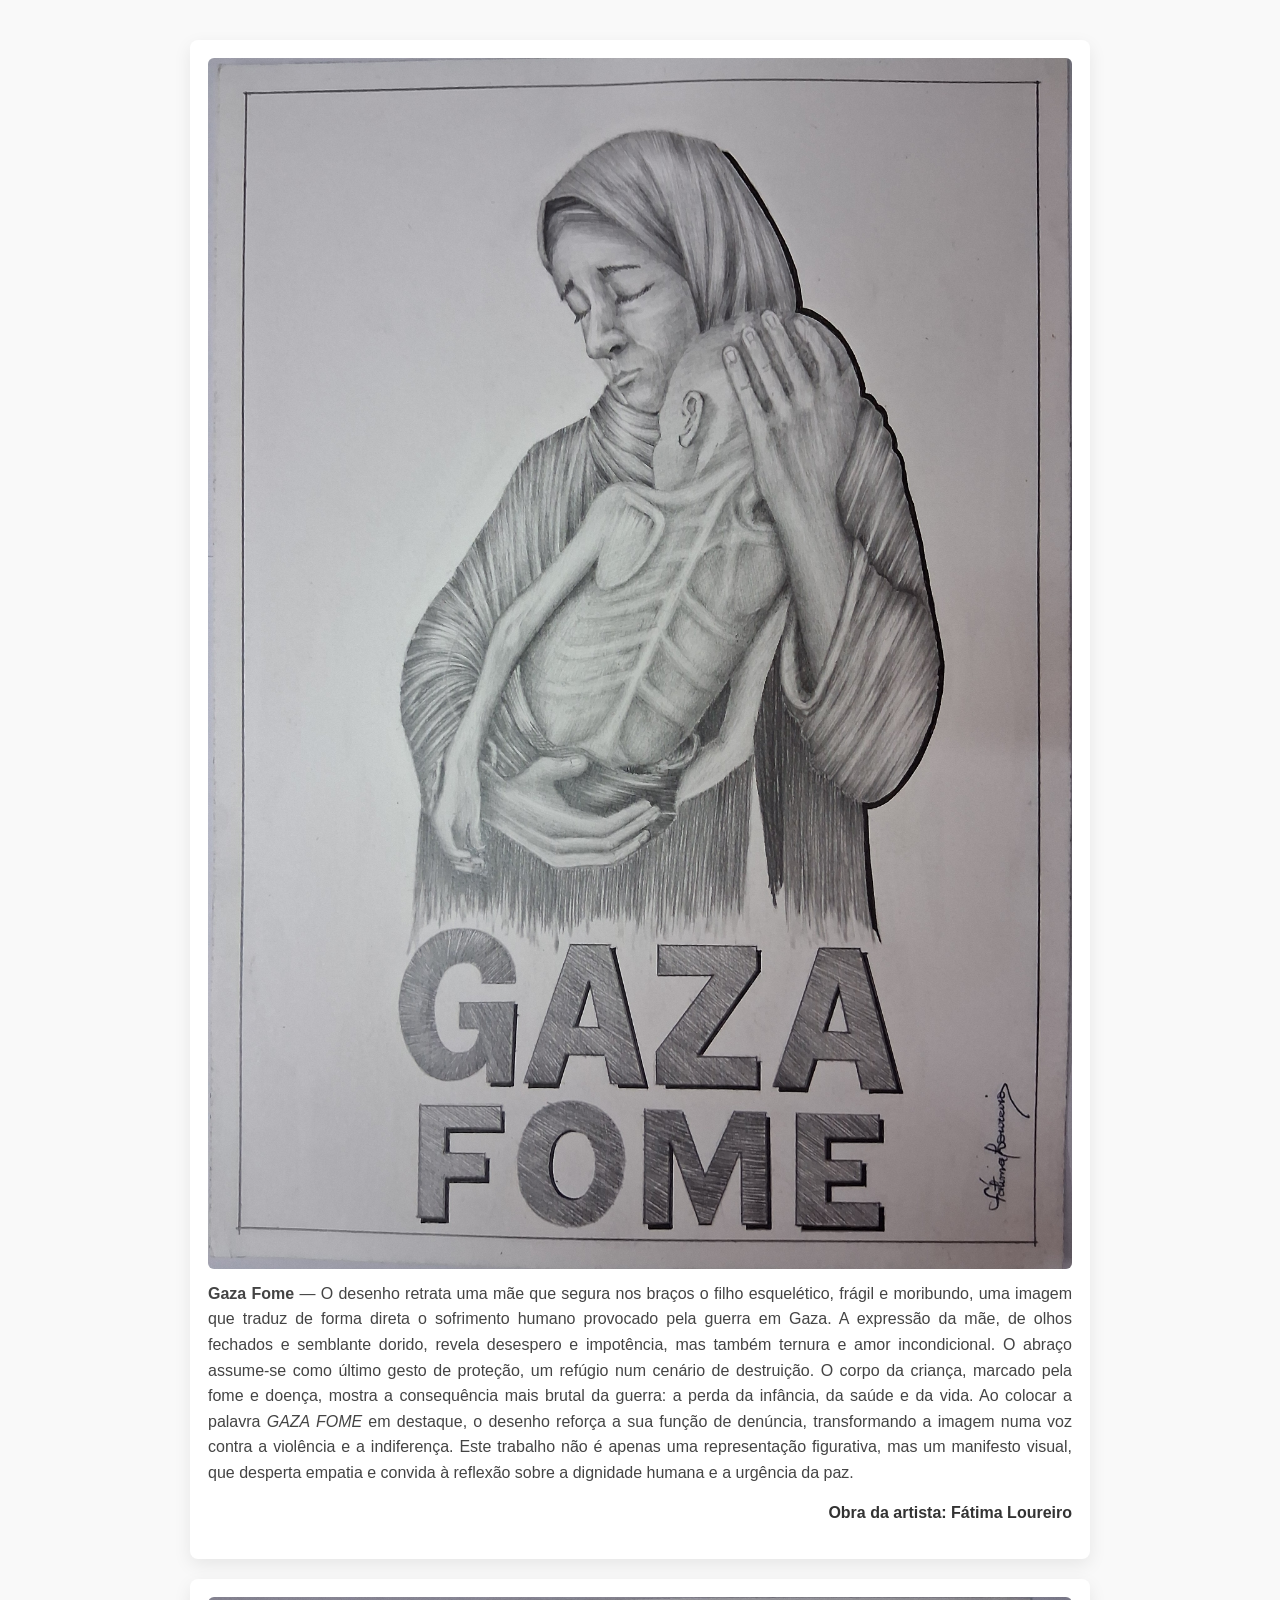
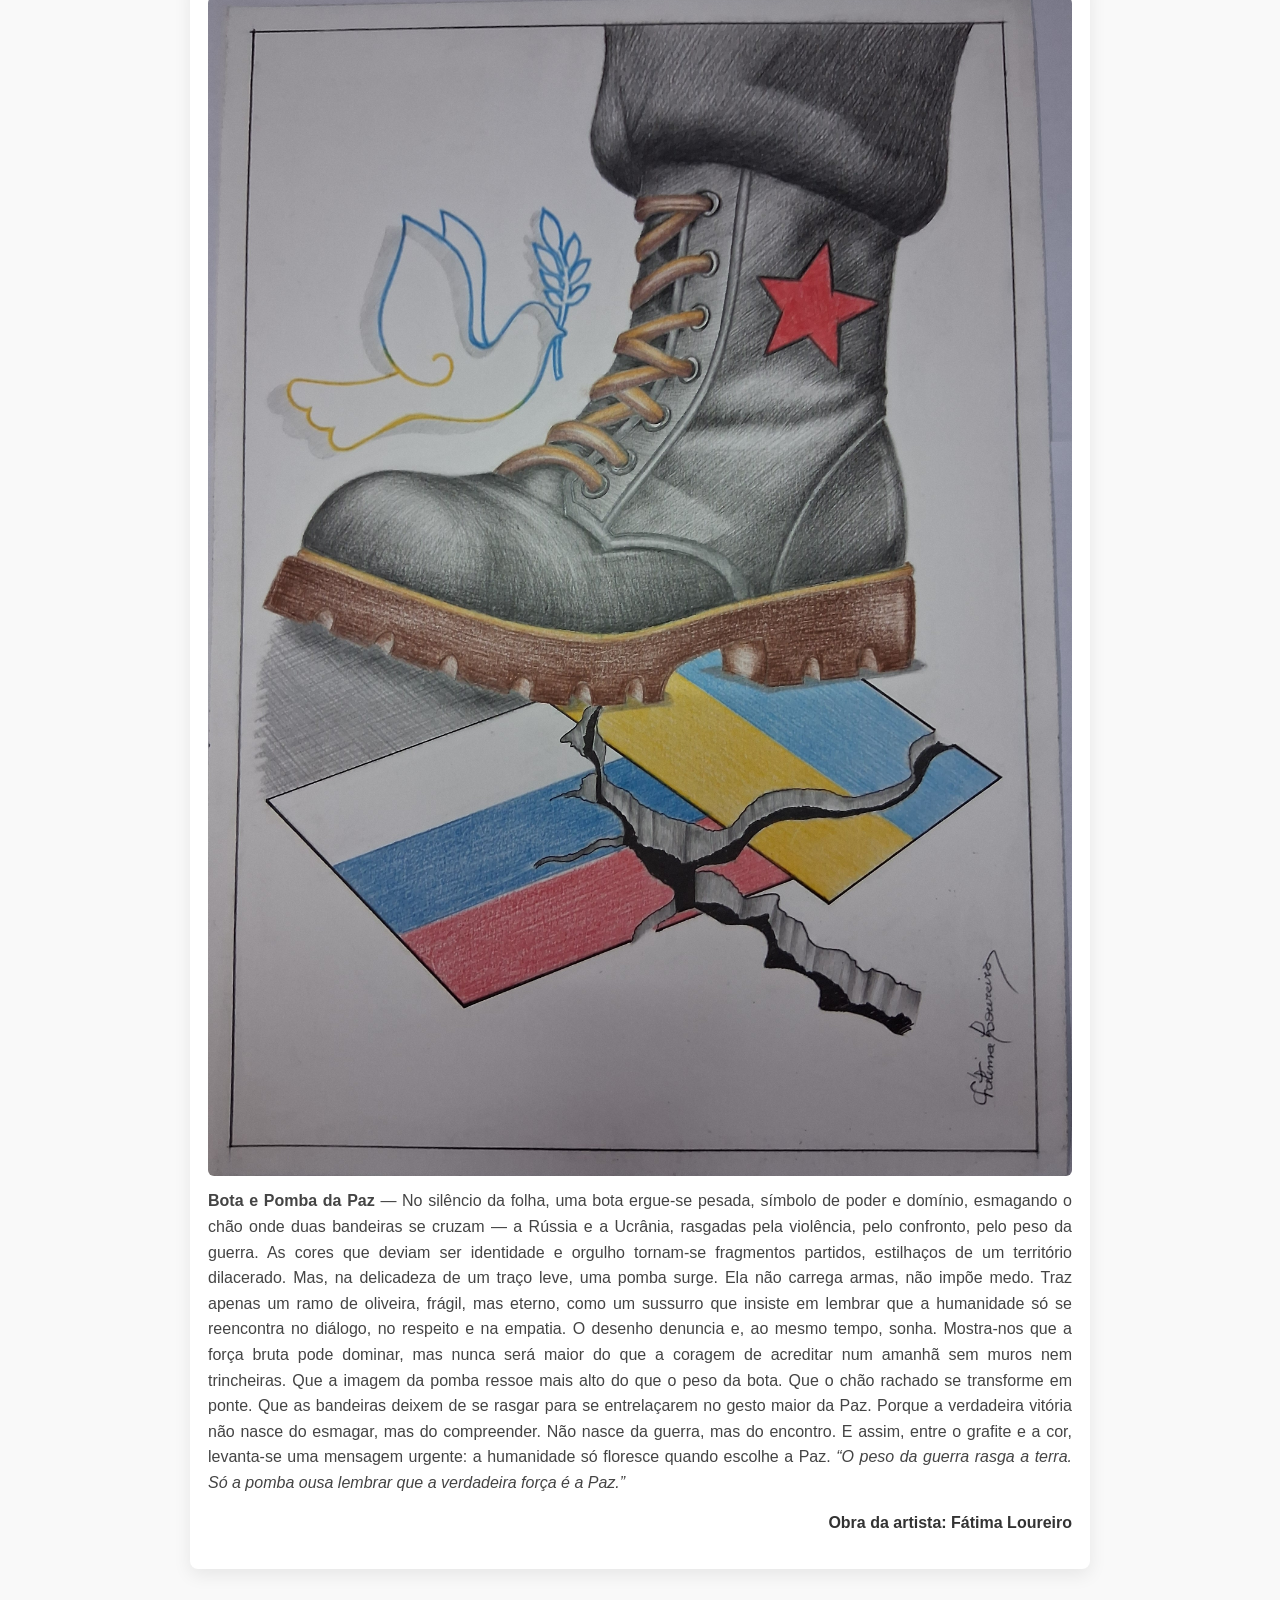
<file: Index.html>
<!DOCTYPE html>
<html lang="pt">
<head>
  <meta charset="utf-8">
  <meta name="viewport" content="width=device-width,initial-scale=1">
  <title>Obras — Fátima Loureiro</title>
  <style>
    body { font-family: Arial, sans-serif; background:#f9f9f9; color:#222; margin:0; padding:20px; line-height:1.6; }
    .container { max-width:900px; margin:0 auto; }
    figure { background:#fff; padding:18px; border-radius:8px; box-shadow:0 6px 18px rgba(0,0,0,0.08); margin:20px 0; }
    img { width:100%; height:auto; display:block; border-radius:6px; }
    figcaption { margin-top:12px; color:#444; font-size:1rem; text-align:justify; }
    .autor { margin-top:14px; font-weight:700; color:#333; text-align:right; }
  </style>
</head>
<body>
  <div class="container">

    <!-- PRIMEIRO: Gaza -->
    <figure id="gaza">
      <img src="gaza.fome.jpg" alt="Desenho Gaza Fome — Fátima Loureiro" loading="lazy">
      <figcaption>
        <strong>Gaza Fome</strong> — O desenho retrata uma mãe que segura nos braços o filho esquelético, frágil e moribundo, uma imagem que traduz de forma direta o sofrimento humano provocado pela guerra em Gaza. 
        A expressão da mãe, de olhos fechados e semblante dorido, revela desespero e impotência, mas também ternura e amor incondicional. O abraço assume-se como último gesto de proteção, um refúgio num cenário de destruição.  
        O corpo da criança, marcado pela fome e doença, mostra a consequência mais brutal da guerra: a perda da infância, da saúde e da vida.  
        Ao colocar a palavra <em>GAZA FOME</em> em destaque, o desenho reforça a sua função de denúncia, transformando a imagem numa voz contra a violência e a indiferença.  
        Este trabalho não é apenas uma representação figurativa, mas um manifesto visual, que desperta empatia e convida à reflexão sobre a dignidade humana e a urgência da paz.
      </figcaption>
      <p class="autor">Obra da artista: <strong>Fátima Loureiro</strong></p>
    </figure>

    <!-- DEPOIS: Bota e Pomba da Paz -->
    <figure id="bota-pomba">
      <img src="bota.pomba.paz.jpg" alt="Desenho Bota e Pomba da Paz — Fátima Loureiro" loading="lazy">
      <figcaption>
        <strong>Bota e Pomba da Paz</strong> — No silêncio da folha, uma bota ergue-se pesada, símbolo de poder e domínio, esmagando o chão onde duas bandeiras se cruzam — a Rússia e a Ucrânia, rasgadas pela violência, pelo confronto, pelo peso da guerra.  
        As cores que deviam ser identidade e orgulho tornam-se fragmentos partidos, estilhaços de um território dilacerado.  
        Mas, na delicadeza de um traço leve, uma pomba surge. Ela não carrega armas, não impõe medo. Traz apenas um ramo de oliveira, frágil, mas eterno, como um sussurro que insiste em lembrar que a humanidade só se reencontra no diálogo, no respeito e na empatia.  
        O desenho denuncia e, ao mesmo tempo, sonha. Mostra-nos que a força bruta pode dominar, mas nunca será maior do que a coragem de acreditar num amanhã sem muros nem trincheiras.  
        Que a imagem da pomba ressoe mais alto do que o peso da bota. Que o chão rachado se transforme em ponte. Que as bandeiras deixem de se rasgar para se entrelaçarem no gesto maior da Paz.  
        Porque a verdadeira vitória não nasce do esmagar, mas do compreender. Não nasce da guerra, mas do encontro.  
        E assim, entre o grafite e a cor, levanta-se uma mensagem urgente: a humanidade só floresce quando escolhe a Paz.  
        <em>“O peso da guerra rasga a terra. Só a pomba ousa lembrar que a verdadeira força é a Paz.”</em>
      </figcaption>
      <p class="autor">Obra da artista: <strong>Fátima Loureiro</strong></p>
</file>
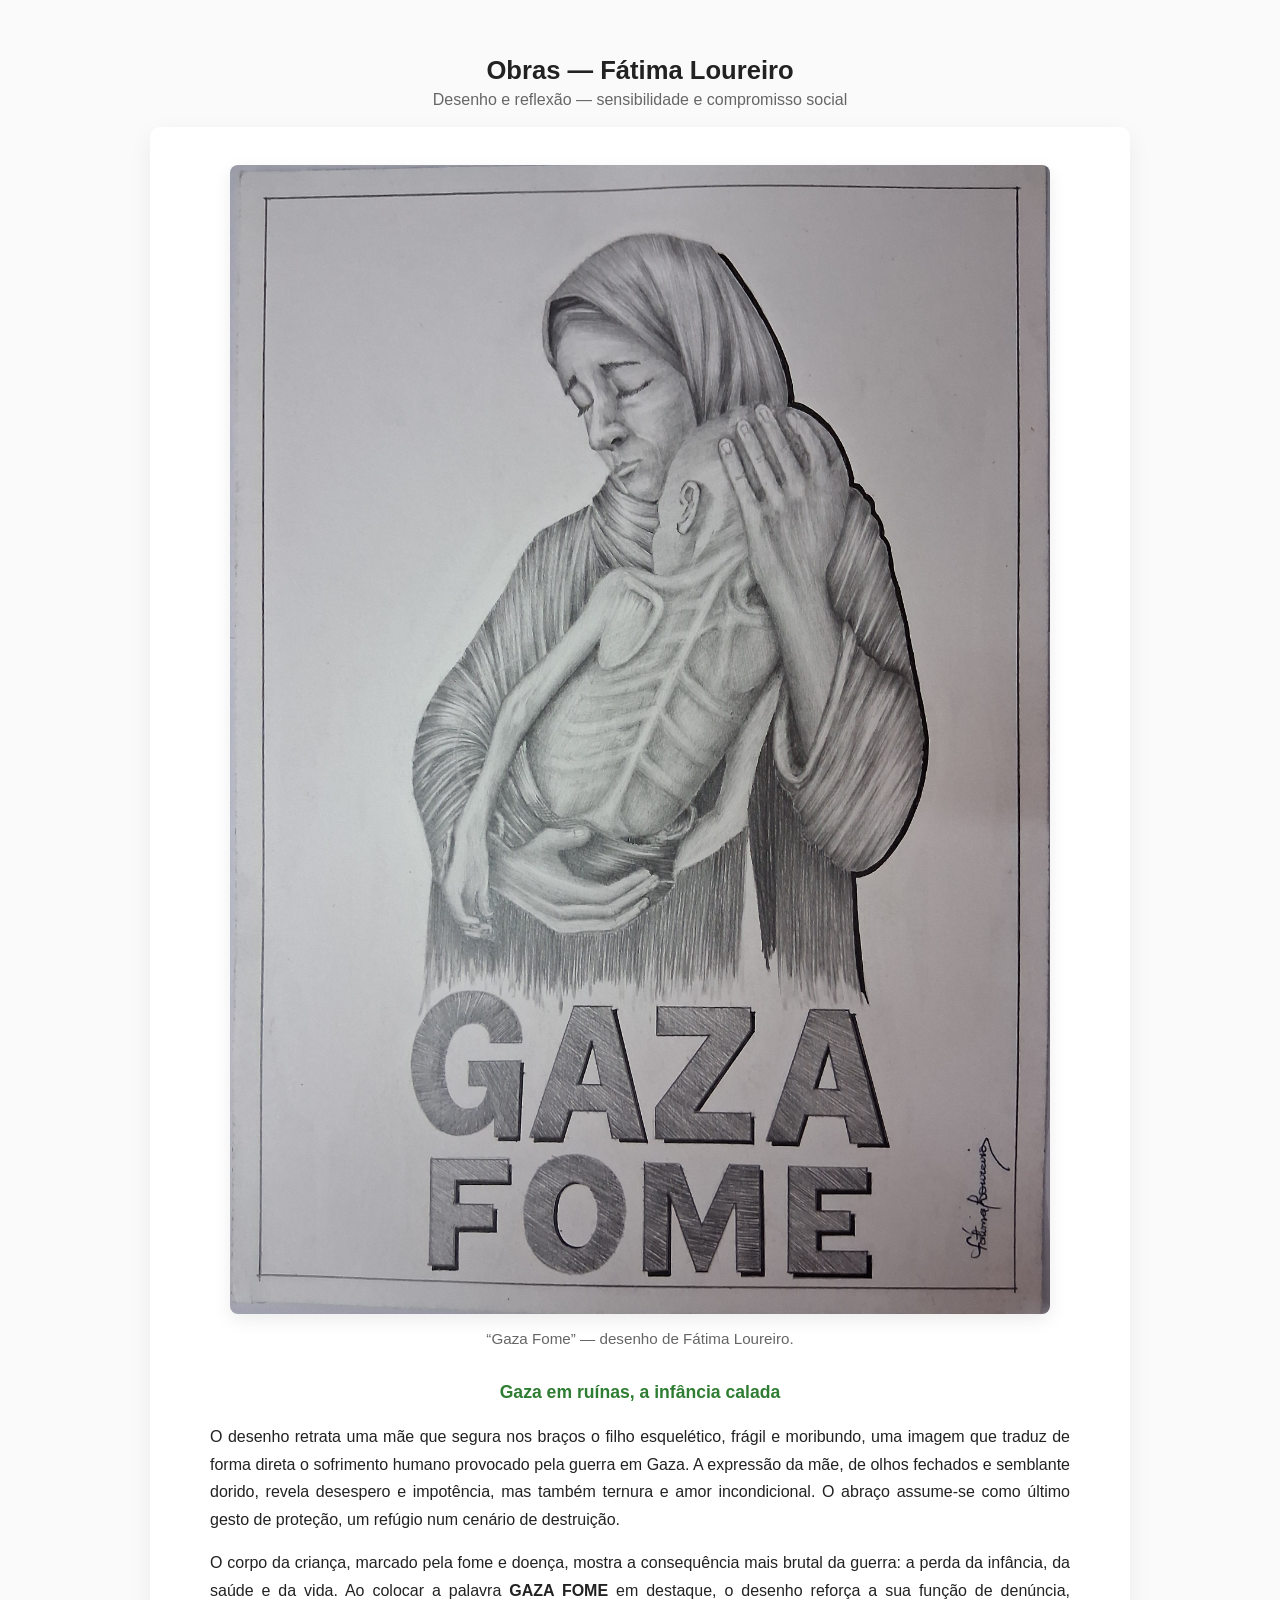
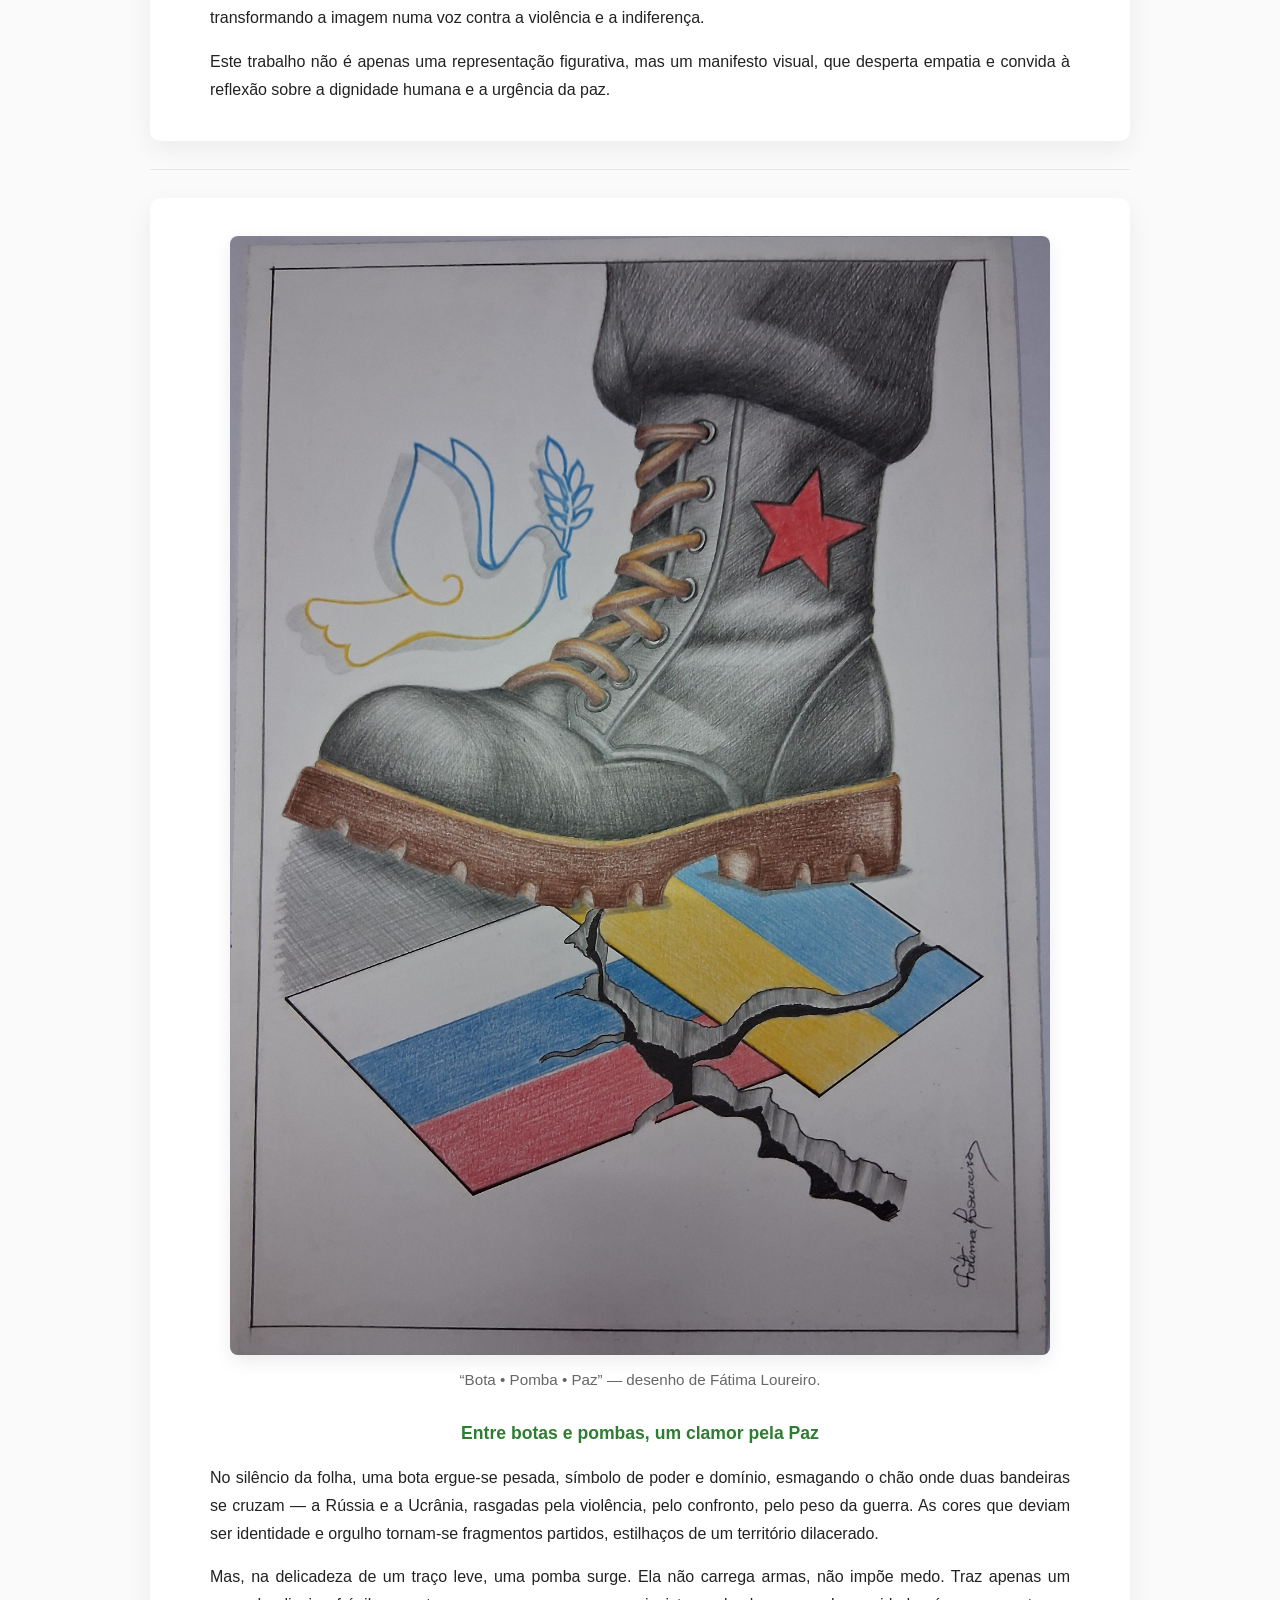
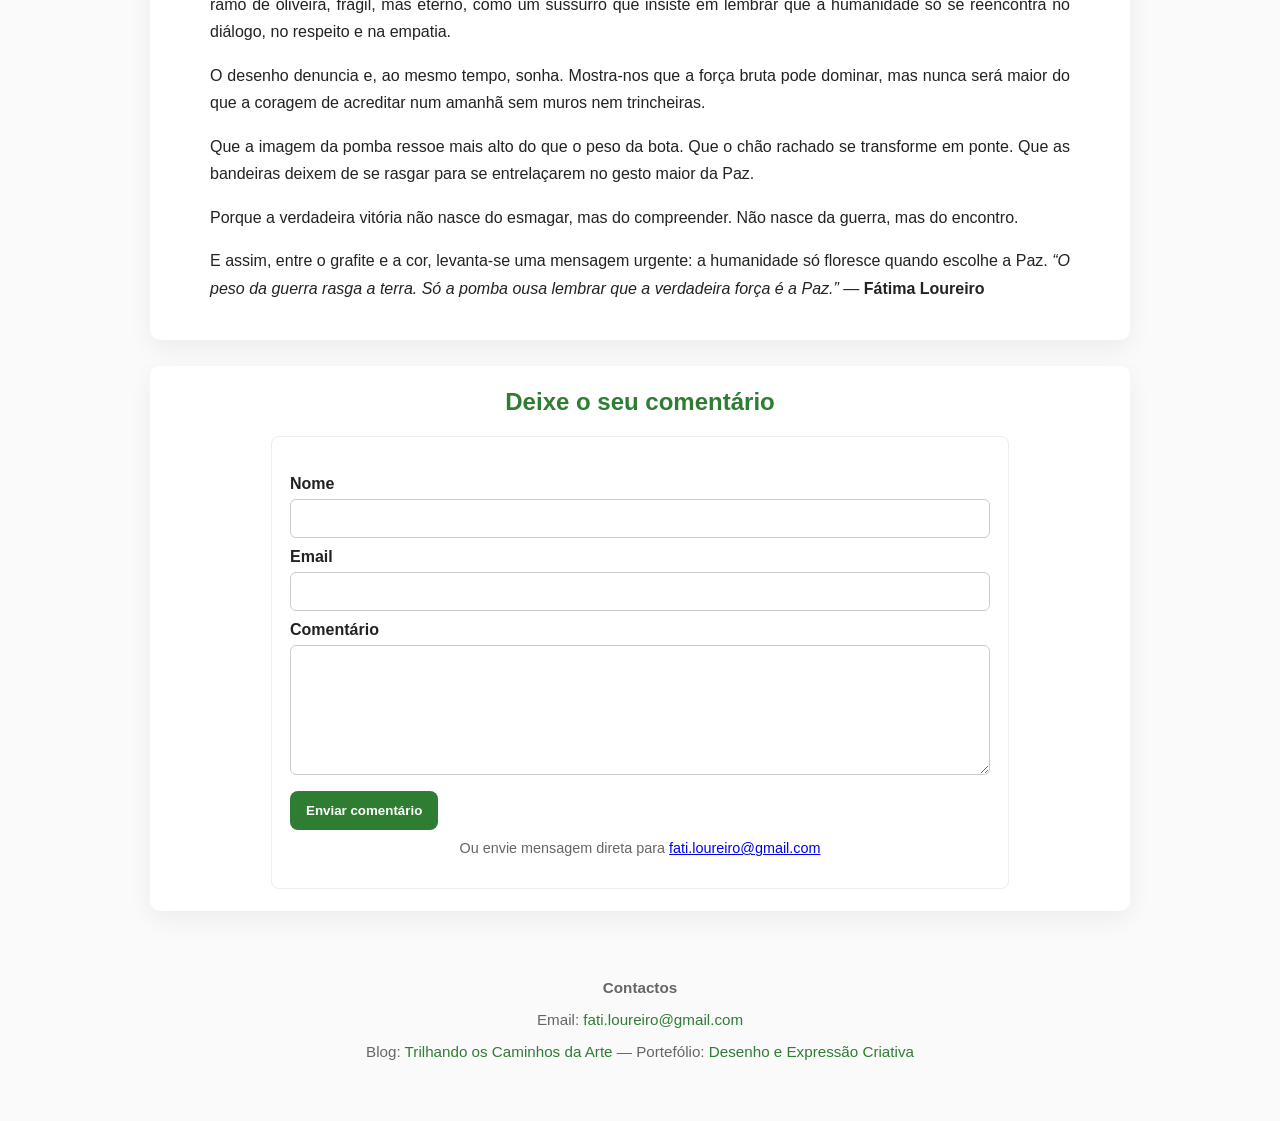
<file: index.html>
<!DOCTYPE html>
<html lang="pt">
<head>
  <meta charset="utf-8" />
  <meta name="viewport" content="width=device-width,initial-scale=1" />
  <title>Gaza – Fátima Loureiro</title>
  <meta name="description" content="Obras de Fátima Loureiro: 'Gaza Fome' e 'Bota • Pomba • Paz' – desenhos e reflexão pela paz." />
  <style>
    :root{
      --max-width:980px;
      --bg:#fafafa;
      --card:#ffffff;
      --accent:#2f7d32;
      --muted:#666;
    }
    html,body{height:100%; margin:0; padding:0; background:var(--bg); font-family:Arial,Helvetica,sans-serif; color:#222;}
    .wrap{max-width:var(--max-width); margin:28px auto; padding:28px;}
    header{ text-align:center; margin-bottom:18px; }
    header h1{ margin:0 0 6px; font-size:1.6rem; }
    header p{ margin:0; color:var(--muted); }
    .card{ background:var(--card); padding:22px; border-radius:10px; box-shadow:0 8px 24px rgba(0,0,0,0.06); margin-bottom:26px; }
    figure{ margin:0; text-align:center; padding-bottom:12px; }
    figure img{ width:90%; max-width:820px; height:auto; display:block; margin:16px auto; border-radius:8px; box-shadow:0 6px 18px rgba(0,0,0,0.08); }
    figcaption{ font-size:0.95rem; color:var(--muted); margin-top:6px; }
    .texto{ max-width:860px; margin: 16px auto 0; text-align:justify; line-height:1.72; color:#222; font-size:1rem; }
    .titulo-sec{ text-align:center; margin-top:18px; font-size:1.1rem; color:var(--accent); }
    .separador{ height:1px; background:#e6e6e6; margin:28px 0; border-radius:2px; }
    /* Formulário */
    form { margin-top:20px; }
    .form-box{ margin:18px auto 0; max-width:700px; background:#fff; padding:18px; border-radius:8px; border:1px solid #eee; }
    label{ display:block; margin:10px 0 6px; font-weight:600; }
    input, textarea { width:100%; padding:10px 12px; border:1px solid #ccc; border-radius:6px; box-sizing:border-box; font-size:0.95rem; }
    textarea{ resize:vertical; min-height:110px; }
    button{ margin-top:12px; padding:12px 16px; background:var(--accent); color:#fff; border:0; border-radius:8px; cursor:pointer; font-weight:700; }
    button:hover{ background:#256428; }
    footer{ margin-top:34px; padding:18px; text-align:center; color:var(--muted); font-size:0.95rem; }
    footer a{ color:var(--accent); text-decoration:none; }
    @media (max-width:680px){
      figure img{ width:95%; }
      .wrap{ padding:16px; }
    }
  </style>
</head>
<body>
  <div class="wrap">

    <header>
      <h1>Obras — Fátima Loureiro</h1>
      <p>Desenho e reflexão — sensibilidade e compromisso social</p>
    </header>

    <!-- === GAZA FOME (IMAGEM PRIMEIRO, DEPOIS TEXTO) === -->
    <section class="card" id="gaza">
      <figure>
        <img src="gaza.fome.jpg" alt="Gaza Fome — mãe a segurar criança subnutrida">
        <figcaption>“Gaza Fome” — desenho de Fátima Loureiro.</figcaption>
      </figure>

      <div class="texto">
        <h2 class="titulo-sec">Gaza em ruínas, a infância calada</h2>

        <p>O desenho retrata uma mãe que segura nos braços o filho esquelético, frágil e moribundo, uma imagem que traduz de forma direta o sofrimento humano provocado pela guerra em Gaza. A expressão da mãe, de olhos fechados e semblante dorido, revela desespero e impotência, mas também ternura e amor incondicional. O abraço assume-se como último gesto de proteção, um refúgio num cenário de destruição.</p>

        <p>O corpo da criança, marcado pela fome e doença, mostra a consequência mais brutal da guerra: a perda da infância, da saúde e da vida. Ao colocar a palavra <strong>GAZA FOME</strong> em destaque, o desenho reforça a sua função de denúncia, transformando a imagem numa voz contra a violência e a indiferença.</p>

        <p>Este trabalho não é apenas uma representação figurativa, mas um manifesto visual, que desperta empatia e convida à reflexão sobre a dignidade humana e a urgência da paz.</p>
      </div>
    </section>

    <div class="separador" aria-hidden="true"></div>

    <!-- === BOTA • POMBA • PAZ (IMAGEM PRIMEIRO, DEPOIS TEXTO) === -->
    <section class="card" id="bota-pomba">
      <figure>
        <img src="bota.pomba.paz.jpg" alt="Bota e Pomba da Paz — ilustração de Fátima Loureiro">
        <figcaption>“Bota • Pomba • Paz” — desenho de Fátima Loureiro.</figcaption>
      </figure>

      <div class="texto">
        <h2 class="titulo-sec">Entre botas e pombas, um clamor pela Paz</h2>

        <p>No silêncio da folha, uma bota ergue-se pesada, símbolo de poder e domínio, esmagando o chão onde duas bandeiras se cruzam — a Rússia e a Ucrânia, rasgadas pela violência, pelo confronto, pelo peso da guerra. As cores que deviam ser identidade e orgulho tornam-se fragmentos partidos, estilhaços de um território dilacerado.</p>

        <p>Mas, na delicadeza de um traço leve, uma pomba surge. Ela não carrega armas, não impõe medo. Traz apenas um ramo de oliveira, frágil, mas eterno, como um sussurro que insiste em lembrar que a humanidade só se reencontra no diálogo, no respeito e na empatia.</p>

        <p>O desenho denuncia e, ao mesmo tempo, sonha. Mostra-nos que a força bruta pode dominar, mas nunca será maior do que a coragem de acreditar num amanhã sem muros nem trincheiras.</p>

        <p>Que a imagem da pomba ressoe mais alto do que o peso da bota. Que o chão rachado se transforme em ponte. Que as bandeiras deixem de se rasgar para se entrelaçarem no gesto maior da Paz.</p>

        <p>Porque a verdadeira vitória não nasce do esmagar, mas do compreender. Não nasce da guerra, mas do encontro.</p>

        <p>E assim, entre o grafite e a cor, levanta-se uma mensagem urgente: a humanidade só floresce quando escolhe a Paz. <em>“O peso da guerra rasga a terra. Só a pomba ousa lembrar que a verdadeira força é a Paz.”</em> — <strong>Fátima Loureiro</strong></p>
      </div>
    </section>

    <!-- === FORMULÁRIO (opcional) === -->
    <section class="card" id="comentarios" aria-label="Formulário de comentários">
      <h2 style="text-align:center; color:var(--accent); margin-top:0;">Deixe o seu comentário</h2>
      <div class="form-box">
        <!-- Substitua SEU_ENDPOINT pelo endpoint que o Formspree lhe der -->
        <form action="https://formspree.io/f/SEU_ENDPOINT" method="POST">
          <label for="nome">Nome</label>
          <input id="nome" name="nome" type="text" required>

          <label for="email">Email</label>
          <input id="email" name="_replyto" type="email" required>

          <label for="comentario">Comentário</label>
          <textarea id="comentario" name="comentario" rows="6" required></textarea>

          <button type="submit">Enviar comentário</button>
        </form>
        <p style="font-size:0.9rem; color:var(--muted); margin-top:10px; text-align:center;">
          Ou envie mensagem direta para <a href="mailto:fati.loureiro@gmail.com">fati.loureiro@gmail.com</a>
        </p>
      </div>
    </section>

    <footer>
      <p><strong>Contactos</strong></p>
      <p>Email: <a href="mailto:fati.loureiro@gmail.com">fati.loureiro@gmail.com</a></p>
      <p>Blog: <a href="https://trilhandooscaminhosdaarte.blogspot.com/" target="_blank" rel="noopener">Trilhando os Caminhos da Arte</a> — Portefólio: <a href="https://desenhoeexpressaocriativa.wordpress.com/" target="_blank" rel="noopener">Desenho e Expressão Criativa</a></p>
    </footer>

  </div>
</body>
</html>
</file>
